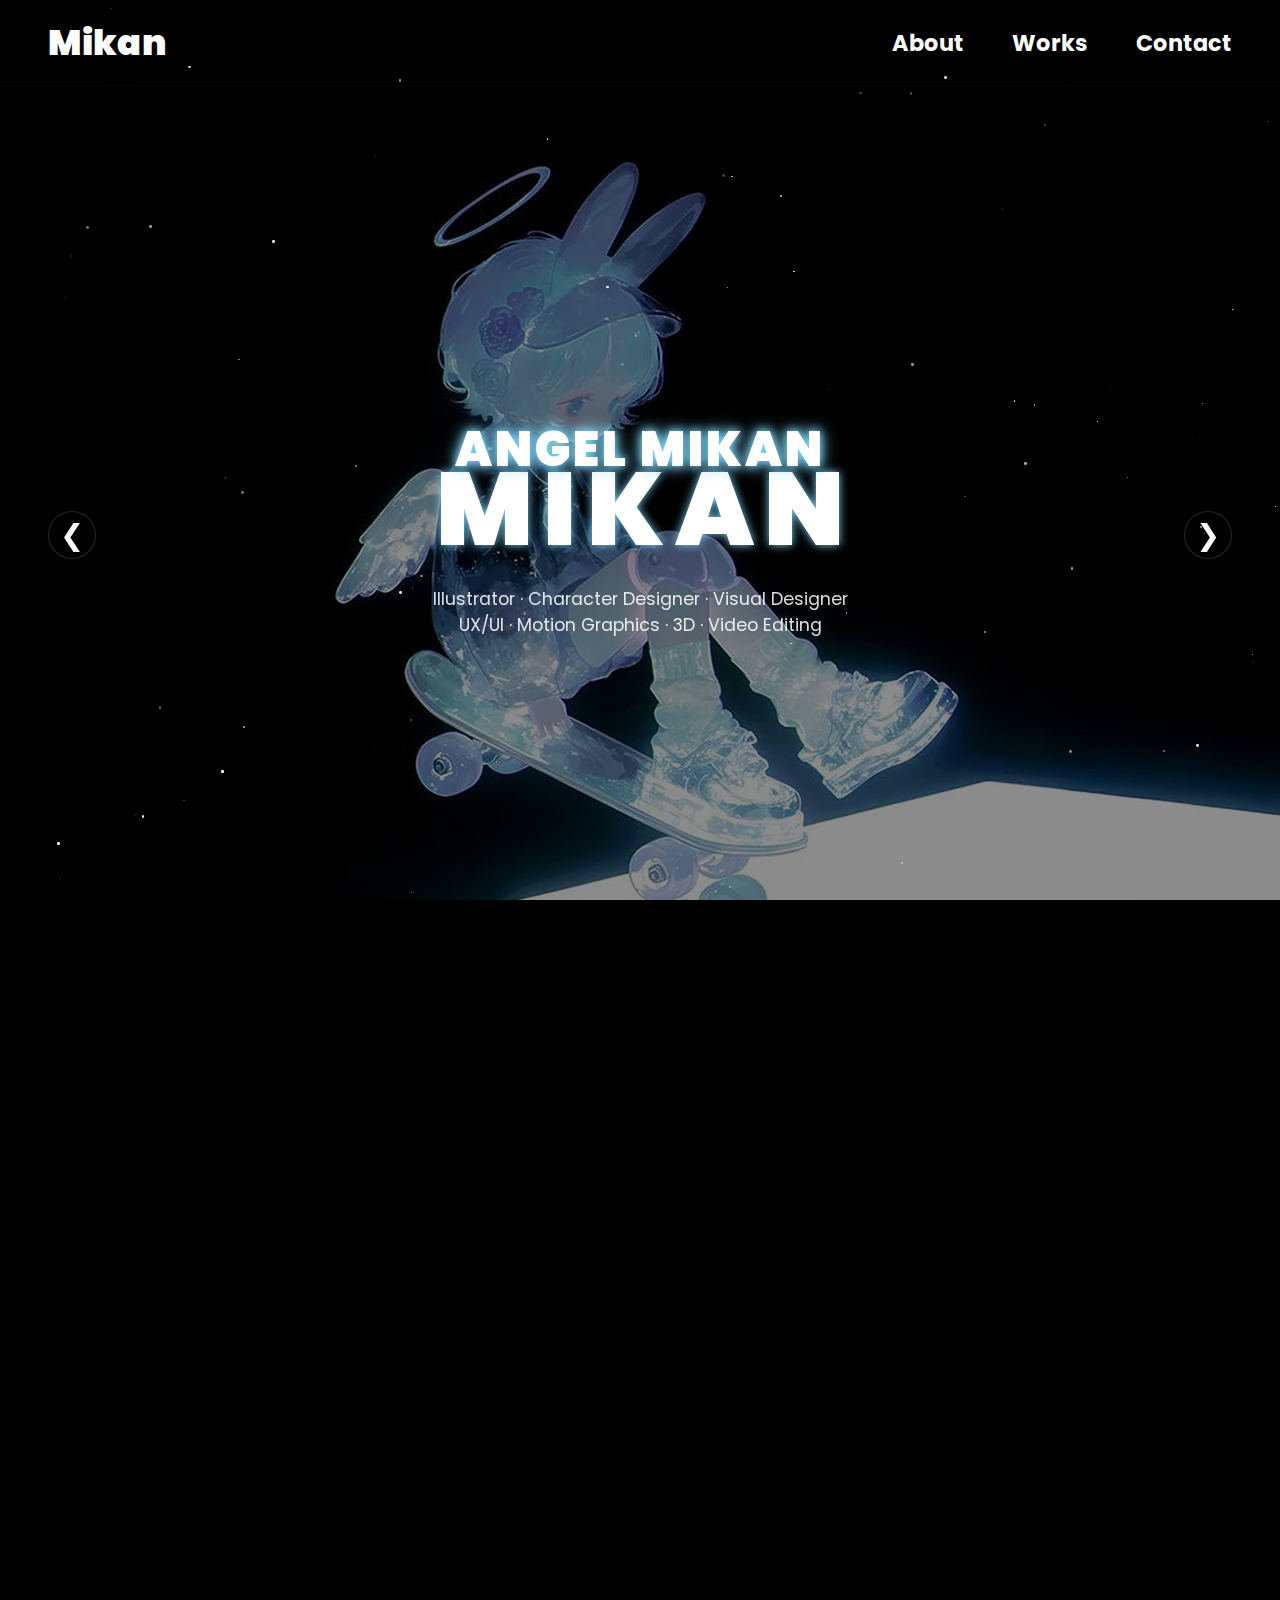
<file: index.html>
<!doctype html>
<html lang="es">
  <head>
    <meta charset="UTF-8" />
    <meta name="viewport" content="width=device-width, initial-scale=1.0" />

    <title>Angel Mikan – Portfolio</title>

    <meta
      name="description"
      content="Portfolio de Angel Mikan: Visual designer, illustrator, UX/UI, motion graphics and 3D."
    />

    <!-- Open Graph -->
    <meta property="og:title" content="Angel Mikan Portfolio" />
    <meta
      property="og:description"
      content="Visual designer & illustrator portfolio"
    />
    <meta
      property="og:url"
      content="https://micaela-arce-afk.github.io/emofolio-by-mimi/"
    />
    <meta property="og:type" content="website" />

    <!-- Favicon -->
    <link rel="icon" type="image/png" href="assets/icons/favicon.png" />

    <!-- Fonts -->
    <link
      href="https://fonts.googleapis.com/css2?family=Poppins:wght@400;600;900&display=swap"
      rel="stylesheet"
    />

    <!-- CSS -->
    <link rel="stylesheet" href="assets/css/theme.css" />
    <link rel="stylesheet" href="assets/css/nav.css" />
    <link rel="stylesheet" href="assets/css/style.css" />
    <link rel="stylesheet" href="assets/css/preloader.css" />
  </head>

  <body>
    <!-- PRELOADER -->
    <div id="preloader">
      <div class="preloader-stars"></div>
      <div class="preloader-content">
        <div class="preloader-logo">ANGEL MIKAN</div>
      </div>
    </div>

    <!-- NAV -->
    <nav class="nav-top">
      <div class="logo">Mikan</div>

      <!-- BURGER -->
      <button class="burger" id="burger" aria-label="Open menu">
        <span></span>
        <span></span>
        <span></span>
      </button>

      <!-- LINKS -->
      <ul class="nav-links">
        <li><a href="#about">About</a></li>
        <li><a href="works.html">Works</a></li>
        <li><a href="contact.html">Contact</a></li>
      </ul>
    </nav>

    <!-- HERO -->
    <header class="hero">
      <div class="hero-carousel">
        <img
          src="assets/images/work1.webp"
          class="carousel-item active"
          alt=""
        />
        <img src="assets/images/work2.webp" class="carousel-item" alt="" />
        <img src="assets/images/work3.webp" class="carousel-item" alt="" />
      </div>

      <div class="hero-overlay"></div>

      <div class="hero-center">
        <div class="name-item mikan">
          <span>M</span><span>I</span><span>K</span><span>A</span><span>N</span>
        </div>

        <div class="professions">
          <div class="name-item">
            Illustrator · Character Designer · Visual Designer
          </div>
          <div class="name-item">
            UX/UI · Motion Graphics · 3D · Video Editing
          </div>
        </div>
      </div>

      <!-- CAROUSEL CONTROLS -->
      <div class="carousel-controls">
        <button class="carousel-arrow left" id="prevBtn">&#10094;</button>
        <button class="carousel-arrow right" id="nextBtn">&#10095;</button>
      </div>
    </header>

    <!-- ABOUT -->
    <main class="about-section" id="about">
      <div class="about-separator-container">
        <span class="line"></span>
        <span class="about-separator">ABOUT</span>
        <span class="line"></span>
      </div>

      <div class="about-grid">
        <!-- LEFT -->
        <div class="about-col-left">
          <img
            src="assets/images/profile.webp"
            alt="Portrait of Mikan"
            class="about-photo-large"
          />

          <h2 class="about-heading">ABOUT ME</h2>

          <p class="about-text">
            Hi! I’m Mikan and I am a fourth-year student of Audiovisual Design
            and Illustration at UDIT, Madrid. I specialize in illustration,
            character design, and video editing, and I’m always looking for
            projects that allow me to explore new creative avenues.
          </p>

          <h3 class="about-subtitle">SOFTWARE</h3>
          <div class="software-icons">
            <img src="assets/icons/photoshop.webp" alt="Photoshop" />
            <img src="assets/icons/illustrator.webp" alt="Illustrator" />
            <img src="assets/icons/indesign.webp" alt="InDesign" />
            <img src="assets/icons/lightroom.webp" alt="Lightroom" />
            <img src="assets/icons/aftereffects.webp" alt="After Effects" />
            <img src="assets/icons/premiere.webp" alt="Premiere Pro" />
            <img src="assets/icons/filmora.webp" alt="Filmora 15" />
            <img src="assets/icons/live2d.webp" alt="Live2D Cubism" />
            <img src="assets/icons/cinema.webp" alt="Cinema 4D" />
            <img src="assets/icons/figma.webp" alt="Figma" />
            <img src="assets/icons/csp.webp" alt="Clip Studio Paint" />
          </div>

          <h3 class="about-subtitle">PROGRAMMING LANGUAGES</h3>
          <div class="software-icons software-text">
            <span>HTML5</span>
            <span>CSS3</span>
            <span>JavaScript</span>
          </div>
        </div>

        <!-- RIGHT -->
        <div class="about-col-right">
          <div class="about-block">
            <h3>EXPERIENCE</h3>
            <ul>
              <li>Illustrator — IDOL CORP (2024)</li>
              <li>Mural Artist — TURIUM, Edificio Beatriz (2023)</li>
              <li>Content Writer — NINTENDEROS (2023–2024)</li>
              <li>
                Illustrator & Character Designer — TIWA Studio (2024–2025)
              </li>
              <li>
                Freelance Illustrator, Rigger, 3D Modeler & Video Editor
                (2020–Present)
              </li>
            </ul>
          </div>

          <div class="about-block">
            <h3>LANGUAGES</h3>
            <ul>
              <li>Spanish — Native</li>
              <li>English — C1 (Cambridge Advanced, 2020)</li>
              <li>Japanese — A2 (Mitoyo Certificate, 2024)</li>
            </ul>
          </div>

          <div class="about-block">
            <h3>EDUCATION</h3>
            <ul>
              <li>
                Official Bachelor’s Degree in Audiovisual Design & Illustration
                — UDIT 2022-2026
              </li>
              <li>Course in Illustration — ESDIP 2019-2022</li>
              <li>Short Erasmus Program - AP Hogeschool Antwerpen Feb 2025</li>
            </ul>
          </div>
        </div>
      </div>
    </main>

    <!-- FOOTER -->
    <footer class="footer">
      <p>© 2026 Angel Mikan — All rights reserved.</p>
    </footer>

    <!-- JS -->
    <script src="assets/js/preloader.js"></script>
    <script src="assets/js/main.js"></script>
  </body>
</html>
</file>
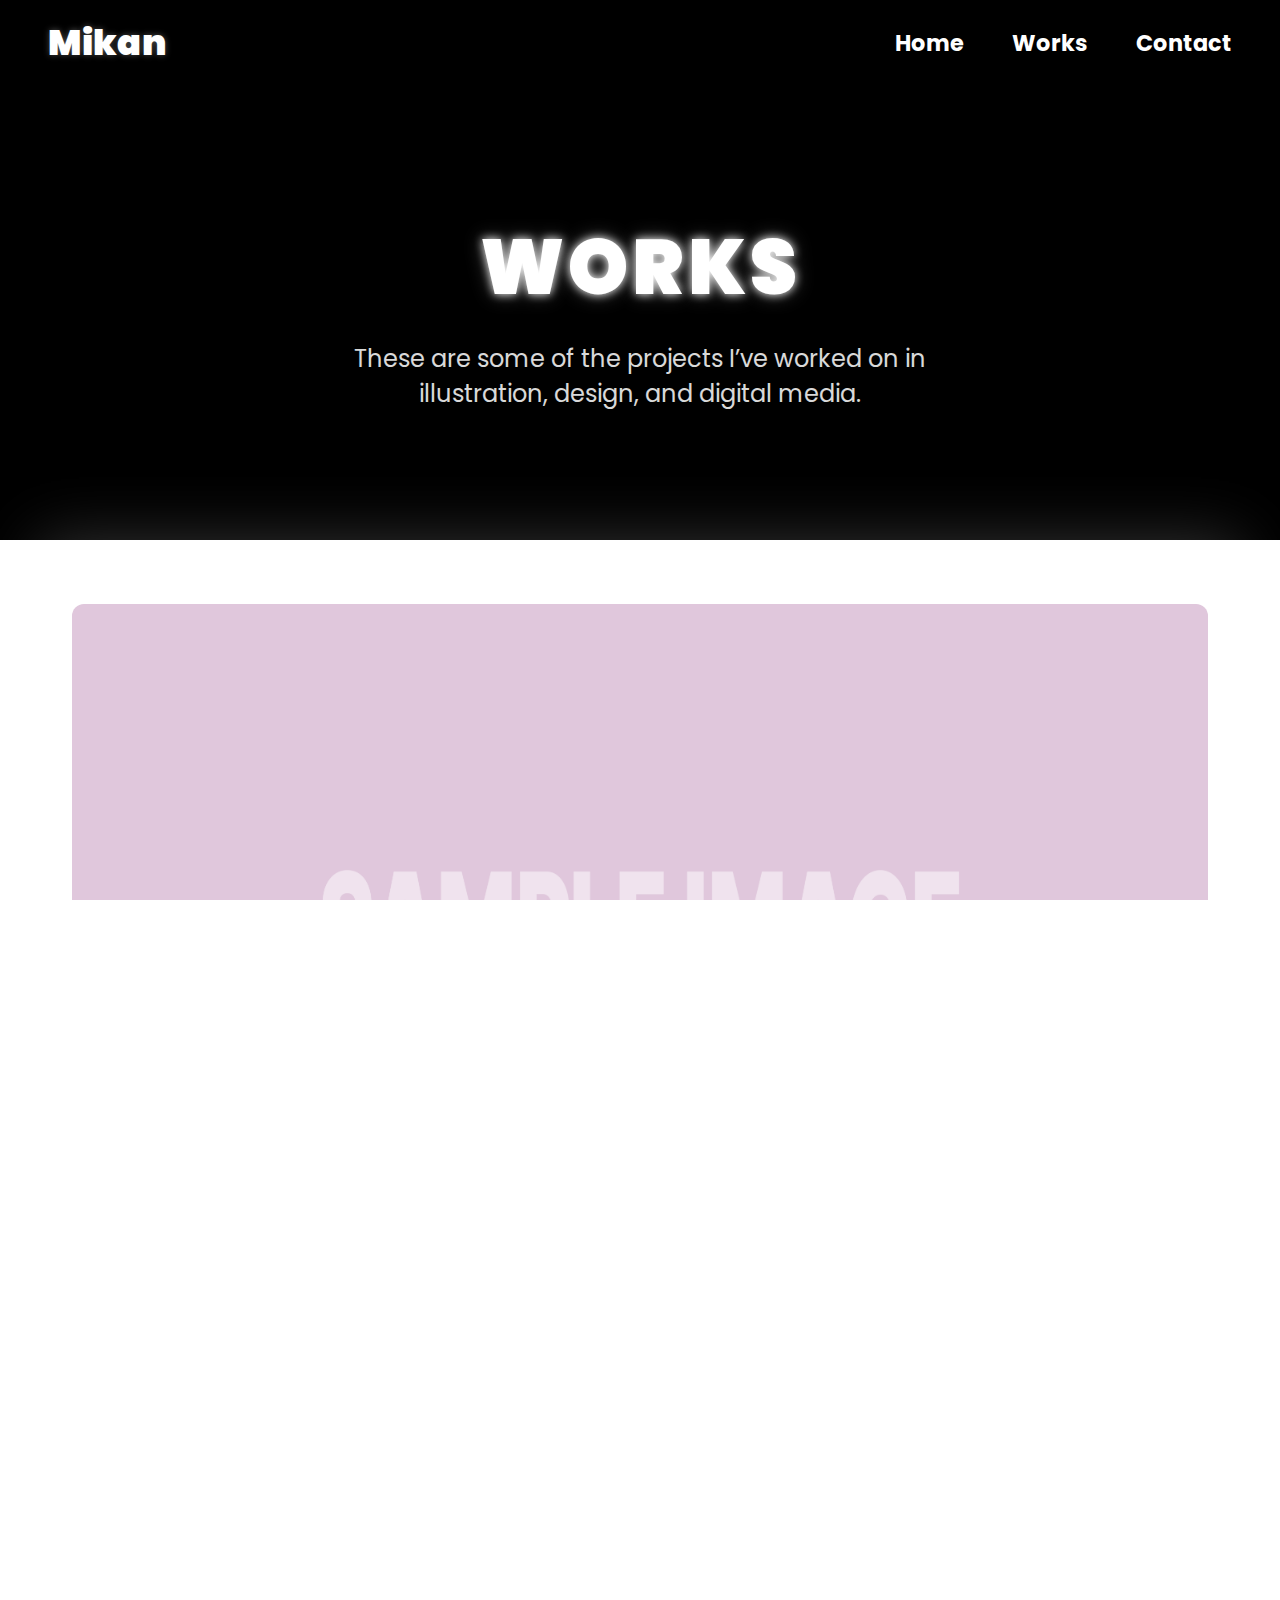
<file: works.html>
<!DOCTYPE html>
<html lang="es">
  <head>
    <meta charset="UTF-8" />
    <meta name="viewport" content="width=device-width, initial-scale=1.0" />
    <title>Angel Mikan - Works</title>
    <link
      href="https://fonts.googleapis.com/css2?family=Poppins:wght@400;600;900&display=swap"
      rel="stylesheet"
    />
    <link rel="stylesheet" href="assets/css/style.css" />
    <link rel="stylesheet" href="assets/css/works.css" />
  </head>
  <body>
    <!-- NAV -->
    <nav class="nav-top">
      <div class="logo">Mikan</div>
      <ul class="nav-links">
        <li><a href="index.html">Home</a></li>
        <li><a href="works.html">Works</a></li>
        <li><a href="contact.html">Contact</a></li>
      </ul>
    </nav>

    <!-- HERO WORKS -->
    <header class="hero hero-works">
      <h1 class="hero-title">WORKS</h1>
      <p class="hero-subtitle">
        These are some of the projects I’ve worked on in illustration, design,
        and digital media.
      </p>
    </header>

    <!-- WORKS GRID -->
    <main class="works-section">
      <div class="works-grid">
        <div class="work-card">
          <img src="assets/images/work1.png" alt="Work 1" />
          <div class="work-info">
            <h3>Project Title 1</h3>
            <p>Illustration / Graphic Design</p>
          </div>
        </div>
        <div class="work-card">
          <img src="assets/images/work2.png" alt="Work 2" />
          <div class="work-info">
            <h3>Project Title 2</h3>
            <p>UX/UI / Motion Graphics</p>
          </div>
        </div>
        <div class="work-card">
          <img src="assets/images/work3.png" alt="Work 3" />
          <div class="work-info">
            <h3>Project Title 3</h3>
            <p>3D / Interactive Visuals</p>
          </div>
        </div>
      </div>
    </main>

    <!-- FOOTER -->
    <footer class="footer">
      <div class="footer-inner">
        <p>© 2026 Angel Mikan — All rights reserved.</p>
      </div>
    </footer>

    <!-- JS -->
    <script>
      // Logo siempre vuelve al index.html
      const navLogo = document.querySelector(".logo");
      if (navLogo) {
        navLogo.addEventListener("click", (e) => {
          e.preventDefault();
          window.location.href = "index.html";
        });
      }
    </script>
  </body>
</html>
</file>
<file: assets/css/theme.css>
:root {
  --color-bg: #000; /* antes era #111 */
  --color-accent: #7dd2f5;
  --color-accent-dark: #1a2a40;
  --color-text: #ffffff;
  --font-primary: "Poppins", sans-serif;
  --font-size-h1: 6rem;
  --font-size-p: 1.3rem;
  --nav-height: 70px;
  --carousel-arrow-size: 50px;
  --transition-speed: 0.3s; /* opcional para animaciones coherentes */
}

/* Para ocultar el h1 SEO sin que aparezca visualmente */
.visually-hidden {
  position: absolute;
  width: 1px;
  height: 1px;
  padding: 0;
  margin: -1px;
  overflow: hidden;
  clip: rect(0, 0, 0, 0);
  white-space: nowrap;
  border: 0;
}
</file>
<file: assets/css/nav.css>
/* =========================
   NAV
========================= */

.nav-top {
  position: sticky;
  top: 0;
  display: flex;
  justify-content: space-between;
  align-items: center;
  padding: 1rem 3rem;
  background: rgba(0, 0, 0, 0.85);
  backdrop-filter: blur(8px);
  z-index: 100;
}

.logo {
  font-size: 2.2rem;
  font-weight: 900;
  cursor: pointer;
}

/* LINKS */
.nav-links {
  display: flex;
  list-style: none;
  gap: 3rem;
}

.nav-links a {
  text-decoration: none;
  font-weight: 700;
  font-size: 1.4rem;
  color: var(--color-text);
  transition:
    color 0.3s ease,
    text-shadow 0.3s ease;
}

.nav-links a:hover {
  color: var(--color-accent);
  text-shadow: 0 0 8px var(--color-accent);
}

/* =========================
   BURGER
========================= */

.burger {
  display: none;
  flex-direction: column;
  gap: 6px;
  cursor: pointer;
  z-index: 20;
  background: none;
  border: none;
}

.burger span {
  width: 26px;
  height: 3px;
  background: var(--color-text);
  border-radius: 2px;
  transition: all 0.3s ease;
}

/* =========================
   MOBILE 428px
========================= */

@media (max-width: 428px) {
  .nav-top {
    padding: 1rem 1.5rem;
  }

  .burger {
    display: flex;
  }

  .nav-links {
    position: absolute;
    top: 100%;
    left: 0;
    width: 100%;
    background: var(--color-bg);
    flex-direction: column;
    align-items: center;
    gap: 2rem;
    padding: 2rem 0;
    transform: translateY(-20px);
    opacity: 0;
    pointer-events: none;
    transition: all 0.3s ease;
  }

  .nav-links.active {
    transform: translateY(0);
    opacity: 1;
    pointer-events: auto;
  }

  .nav-links a {
    font-size: 1.1rem;
  }
}
</file>
<file: assets/css/preloader.css>
#preloader {
  position: fixed;
  inset: 0;
  display: flex;
  align-items: center;
  justify-content: center;
  z-index: 9999;
  overflow: hidden;
  background: linear-gradient(135deg, #000000 #000000);
  transition: opacity 1s ease, visibility 1s ease;
}
#preloader.hidden {
  opacity: 0;
  visibility: hidden;
  pointer-events: none;
}

.preloader-content {
  position: relative;
  z-index: 2;
  text-align: center;
}
.preloader-logo {
  font-family: var(--font-primary);
  font-size: 3rem;
  font-weight: 900;
  color: var(--color-text);
  letter-spacing: 3px;
  text-shadow: 0 0 8px var(--color-accent), 0 0 15px var(--color-accent),
    0 0 25px rgba(125, 210, 245, 0.3);
  animation: logoPulse 2s ease-in-out infinite,
    logoFloat 3s ease-in-out infinite;
}

@keyframes logoPulse {
  0%,
  100% {
    opacity: 1;
  }
  50% {
    opacity: 0.85;
  }
}
@keyframes logoFloat {
  0%,
  100% {
    transform: translateY(0);
  }
  50% {
    transform: translateY(-6px);
  }
}

.preloader-stars {
  position: absolute;
  inset: 0;
  width: 100%;
  height: 100%;
  z-index: 0;
}
.preloader-stars span {
  position: absolute;
  width: 2px;
  height: 2px;
  border-radius: 50%;
  background: #fff;
  animation: starMove linear infinite;
}

@keyframes starMove {
  0% {
    transform: translateY(0);
  }
  50% {
    transform: translateY(-15px);
  }
  100% {
    transform: translateY(0);
  }
}
</file>
<file: assets/css/works.css>
:root {
  --font-primary: "Poppins", sans-serif;
  --color-text: #fff;
  --color-accent: #7dd2f5;
  --color-accent-dark: #5ab0d6;
}

/* NAV */
.nav-top {
  position: fixed;
  top: 0;
  left: 0;
  width: 100%;
  z-index: 100;
  background: #000;
  padding: 1rem 3rem;
  display: flex;
  align-items: center;
  justify-content: space-between;
  font-family: var(--font-primary);
}

.nav-top .logo {
  color: #fff;
  font-weight: 900;
  font-size: 2.2rem;
  cursor: pointer;
  text-shadow: 0 0 6px rgba(255, 255, 255, 0.3);
}

.nav-links a {
  color: var(--color-text);
  text-decoration: none;
  font-weight: 700;
  font-size: 1.4rem;
  transition: all 0.3s;
}

.nav-links a:hover {
  color: var(--color-accent);
  text-shadow: 0 0 10px var(--color-accent), 0 0 20px rgba(125, 210, 245, 0.5);
}

/* HERO WORKS */
.hero-works {
  display: flex;
  flex-direction: column;
  justify-content: center;
  align-items: center;
  padding-top: 80px;
  height: 60vh;
  text-align: center;
  background-color: #000;
  position: relative;
  overflow: hidden;
}

.hero-title {
  font-family: var(--font-primary);
  font-size: clamp(3rem, 6vw, 5rem);
  font-weight: 900;
  letter-spacing: 4px;
  margin-bottom: 1rem;
  color: #fff;
  text-shadow: 0 0 10px #fff, 0 0 20px rgba(255, 255, 255, 0.3);
}

.hero-subtitle {
  font-family: var(--font-primary);
  font-size: 1.5rem;
  color: #fff;
  opacity: 0.85;
  max-width: 700px;
}

/* WORKS GRID */
.works-section {
  padding: 4rem 2rem;
  max-width: 1200px;
  margin: 0 auto;
  box-shadow: 0 0 60px rgba(255, 255, 255, 0.2);
  position: relative;
  z-index: 2;
}

.works-grid {
  display: flex;
  flex-direction: column;
  gap: 3rem;
}

.work-card {
  position: relative;
  overflow: hidden;
  border-radius: 12px;
  cursor: pointer;
  transition: transform 0.3s, box-shadow 0.3s;
}

.work-card img {
  width: 100%;
  aspect-ratio: 16/9;
  object-fit: cover;
  transition: transform 0.5s;
}

.work-card:hover img {
  transform: scale(1.05);
}

.work-info {
  position: absolute;
  bottom: 0;
  left: 0;
  width: 100%;
  background: rgba(0, 0, 0, 0.6);
  color: #fff;
  padding: 1rem;
  backdrop-filter: blur(4px);
  transition: background 0.3s;
}

.work-card:hover .work-info {
  background: rgba(0, 0, 0, 0.8);
}

/* ESTRELLAS */
.hero-works .stars-container {
  position: absolute;
  inset: 0;
  pointer-events: none;
  z-index: 0;
}

/* RESPONSIVE */
@media (max-width: 768px) {
  .hero-title {
    font-size: 2.8rem;
  }
  .hero-subtitle {
    font-size: 1.2rem;
  }
  .works-section {
    padding: 2rem 1rem;
  }
}
</file>
<file: assets/css/style.css>
/* RESET */
* {
  margin: 0;
  padding: 0;
  box-sizing: border-box;
}

html,
body {
  width: 100%;
  height: 100%;
  font-family: var(--font-primary);
  background: var(--color-bg);
  color: var(--color-text);
  overflow-x: hidden;
}

/* NAV */
.nav-top {
  display: flex;
  justify-content: space-between;
  align-items: center;
  padding: 1rem 3rem;
  background: var(--color-bg);
  z-index: 10;
}

.logo {
  font-size: 2.2rem;
  font-weight: 900;
  cursor: pointer;
}

.nav-links {
  display: flex;
  list-style: none;
  gap: 3rem;
}

.nav-links a {
  text-decoration: none;
  font-weight: 700;
  font-size: 1.4rem;
  color: var(--color-text);
  transition: color 0.3s ease, text-shadow 0.3s ease;
}

.nav-links a:hover {
  color: var(--color-accent);
  text-shadow: 0 0 8px var(--color-accent);
}

/* HERO */
.hero {
  position: relative;
  height: 100vh;
  display: flex;
  justify-content: center;
  align-items: center;
  overflow: hidden;
}

.hero-carousel {
  position: absolute;
  inset: 0;
  z-index: 0;
}

.carousel-item {
  position: absolute;
  width: 100%;
  height: 100%;
  object-fit: cover;
  opacity: 0;
  transition: opacity 1s ease;
}

.carousel-item.active {
  opacity: 1;
}

/* OVERLAY */
.hero-overlay {
  position: absolute;
  inset: 0;
  background: rgba(0, 0, 0, 0.45);
  z-index: 1;
}

/* CONTROLES CARRUSEL */
.carousel-controls {
  position: absolute;
  top: 50%;
  left: 0;
  width: 100%;
  transform: translateY(-50%);
  display: flex;
  justify-content: space-between;
  padding: 0 3rem;
  z-index: 3;
  pointer-events: none;
}

.carousel-arrow {
  pointer-events: auto;
  font-size: 1.8rem;
  background: rgba(0, 0, 0, 0.55);
  color: var(--color-text);
  border: 1px solid rgba(255, 255, 255, 0.15);
  border-radius: 50%;
  width: 48px;
  height: 48px;
  cursor: pointer;
  display: flex;
  align-items: center;
  justify-content: center;
  backdrop-filter: blur(6px);
  transition: transform 0.25s ease, background 0.25s ease, box-shadow 0.25s ease;
}

.carousel-arrow:hover {
  background: rgba(125, 210, 245, 0.15);
  transform: scale(1.15);
  box-shadow: 0 0 12px rgba(125, 210, 245, 0.6);
}

/* HERO CENTRO */
.hero-center {
  position: relative;
  z-index: 2;
  text-align: center;
  padding: 0 1.5rem;
}

.name-item.mikan {
  display: flex;
  justify-content: center;
  gap: 0.1em;
  font-size: clamp(3.5rem, 8vw, 7rem);
  font-weight: 900;
}

.name-item.mikan span {
  text-shadow: 0 0 10px var(--color-accent);
  animation: float 3s ease-in-out infinite;
}

@keyframes float {
  0%, 100% { transform: translateY(0); }
  50% { transform: translateY(-6px); }
}

.professions .name-item {
  font-size: 1.1rem;
  opacity: 0.85;
}

/* ABOUT */
.about-section {
  padding: 5rem 2rem;
  display: flex;
  flex-direction: column;
  align-items: center;
}

.about-separator-container {
  display: flex;
  align-items: center;
  width: 100%;
  max-width: 1200px;
  gap: 1rem;
  margin-bottom: 3rem;
}

.about-separator-container .line {
  flex: 1;
  height: 2px;
  background: var(--color-accent);
  opacity: 0.4;
}

.about-separator {
  font-size: 2.4rem;
  font-weight: 900;
  letter-spacing: 6px;
  color: var(--color-accent);
}

/* GRID */
.about-grid {
  display: grid;
  grid-template-columns: 1.4fr 1fr;
  gap: 4rem;
  max-width: 1200px;
  align-items: start;
}

.about-photo-large {
  width: 100%;
  max-height: 520px;
  object-fit: cover;
  border-radius: 16px;
  box-shadow: 0 0 30px rgba(125, 210, 245, 0.35);
}

.about-text {
  font-size: 1.35rem;
  line-height: 1.7;
  opacity: 0.9;
  max-width: 90%;
}

.about-subtitle {
  font-size: 1.2rem;
  font-weight: 800;
  letter-spacing: 2px;
  color: var(--color-accent);
  margin-top: 2.5rem;
  margin-bottom: 0.8rem;
}

/* SOFTWARE */
.software-icons {
  display: grid;
  grid-template-columns: repeat(6, 1fr);
  gap: 1.2rem;
  margin-top: 1rem;
  align-items: center;
  justify-items: center;
}


.software-icons img {
  width: 48px;
  height: 48px;
  object-fit: contain;
  filter: brightness(1.4);
  transition: transform 0.3s ease, filter 0.3s ease;
}

.software-icons img:hover {
  transform: scale(1.25);
  filter: brightness(1.8);
}

.software-text span {
  font-weight: 700;
  letter-spacing: 1px;
  color: var(--color-accent);
  opacity: 0.9;
}

/* RIGHT COLUMN */
.about-col-right {
  display: flex;
  flex-direction: column;
  gap: 2.5rem;
}

.about-block h3 {
  font-size: 1.4rem;
  font-weight: 900;
  letter-spacing: 2px;
  margin-bottom: 0.8rem;
  color: var(--color-accent);
}

.about-block ul {
  list-style: none;
  display: flex;
  flex-direction: column;
  gap: 0.6rem;
}

.about-block li {
  font-size: 1.1rem;
  opacity: 0.85;
}

/* FOOTER */
.footer {
  padding: 2rem;
  text-align: center;
}

/* TABLET */
@media (max-width: 992px) {
  .about-grid {
    grid-template-columns: 1fr;
  }

  .about-text {
    max-width: 100%;
  }

  .carousel-controls {
    padding: 0 1.5rem;
  }
}

/* 📱 MOBILE 428px */
@media (max-width: 428px) {
  .nav-top {
    padding: 1rem 1.5rem;
  }

  .nav-links {
    gap: 1.5rem;
  }

  .nav-links a {
    font-size: 1.1rem;
  }

  .name-item.mikan {
    font-size: 3.2rem;
  }

  .professions .name-item {
    font-size: 0.95rem;
  }

  .carousel-controls {
    padding: 0 1rem;
  }

  .carousel-arrow {
    width: 42px;
    height: 42px;
    font-size: 1.5rem;
  }

  .about-section {
    padding: 4rem 1.5rem;
  }

  .about-photo-large {
    max-height: 360px;
  }

  .about-text {
    font-size: 1.15rem;
  }

  .about-block li {
    font-size: 1rem;
  }

  .software-icons {
    justify-content: center;
  }

  .software-icons img {
    width: 42px;
    height: 42px;
  }
}
@media (max-width: 428px) {
  .software-icons {
    display: grid;
    grid-template-columns: repeat(4, 1fr);
    gap: 1rem;
    justify-items: center;
  }
}
@media (max-width: 428px) {
  .hero {
    height: 90vh;
  }
}
@media (hover: none) {
  .carousel-arrow:active,
  .nav-links a:active {
    transform: scale(0.95);
    box-shadow: 0 0 10px rgba(125, 210, 245, 0.6);
  }
}
@media (hover: none) {
  .carousel-arrow:active,
  .nav-links a:active {
    transform: scale(0.95);
    box-shadow: 0 0 10px rgba(125, 210, 245, 0.6);
  }
}
.burger {
  display: none;
  flex-direction: column;
  gap: 6px;
  cursor: pointer;
  z-index: 20;
}

.burger span {
  width: 26px;
  height: 3px;
  background: var(--color-text);
  border-radius: 2px;
  transition: all 0.3s ease;
}
@media (max-width: 428px) {
  .burger {
    display: flex;
  }

  .nav-links {
    position: absolute;
    top: 100%;
    left: 0;
    width: 100%;
    background: var(--color-bg);
    flex-direction: column;
    align-items: center;
    gap: 2rem;
    padding: 2rem 0;
    transform: translateY(-20px);
    opacity: 0;
    pointer-events: none;
    transition: all 0.3s ease;
  }

  .nav-links.active {
    transform: translateY(0);
    opacity: 1;
    pointer-events: auto;
  }
}
.nav-links {
  pointer-events: none;
}

.nav-links.active {
  pointer-events: auto;
}
.nav-top {
  position: relative;
  z-index: 100;
}
</file>
